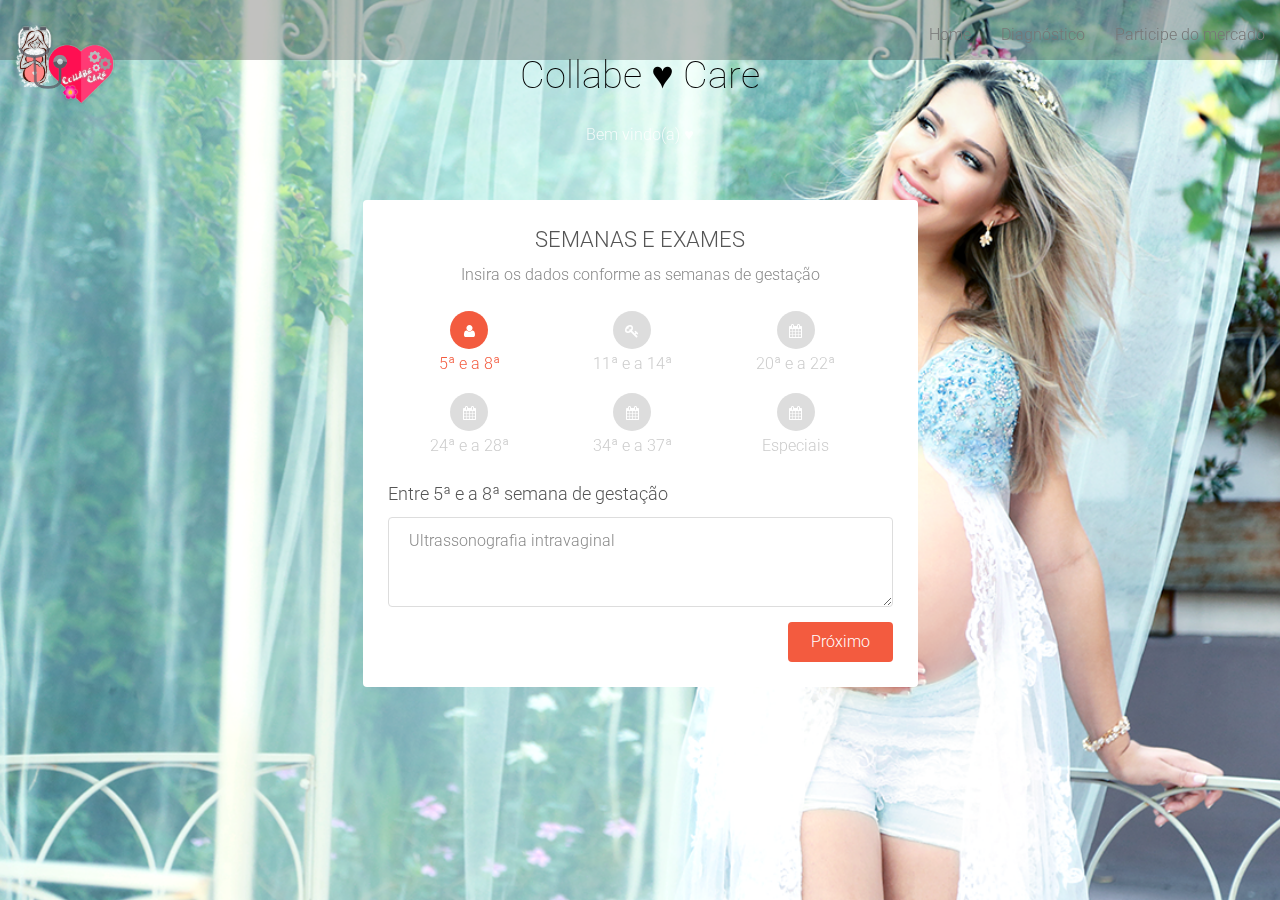
<file: index.html>
<!DOCTYPE html>
<html lang="en">

    <head>

        <meta charset="utf-8">
        <meta http-equiv="X-UA-Compatible" content="IE=edge">
        <meta name="viewport" content="width=device-width, initial-scale=1">
        <title>Collabe Care</title>
        
        <!-- CSS -->
        <link rel="stylesheet" href="http://fonts.googleapis.com/css?family=Roboto:400,100,300,500">
        <link rel="stylesheet" href="assets/bootstrap/css/bootstrap.min.css">
        <link rel="stylesheet" href="assets/font-awesome/css/font-awesome.min.css">
		<link rel="stylesheet" href="assets/css/form-elements.css">
        <link rel="stylesheet" href="assets/css/style.css">

        <!-- HTML5 Shim and Respond.js IE8 support of HTML5 elements and media queries -->
        <!-- WARNING: Respond.js doesn't work if you view the page via file:// -->
        <!--[if lt IE 9]>
            <script src="https://oss.maxcdn.com/libs/html5shiv/3.7.0/html5shiv.js"></script>
            <script src="https://oss.maxcdn.com/libs/respond.js/1.4.2/respond.min.js"></script>
        <![endif]-->

        <!-- Favicon and touch icons -->
        <link rel="shortcut icon" href="assets/ico/favicon.png">
        <link rel="apple-touch-icon-precomposed" sizes="144x144" href="assets/ico/apple-touch-icon-144-precomposed.png">
        <link rel="apple-touch-icon-precomposed" sizes="114x114" href="assets/ico/apple-touch-icon-114-precomposed.png">
        <link rel="apple-touch-icon-precomposed" sizes="72x72" href="assets/ico/apple-touch-icon-72-precomposed.png">
        <link rel="apple-touch-icon-precomposed" href="assets/ico/apple-touch-icon-57-precomposed.png">

    </head>

    <body>
 

<nav id="mainNav" class="navbar navbar-default navbar-fixed-top">
        <div class="container-fluid">
            <!-- Brand and toggle get grouped for better mobile display -->
            <div class="navbar-header">
                <button type="button" class="navbar-toggle collapsed" data-toggle="collapse" data-target="#bs-example-navbar-collapse-1">
                    <span class="sr-only">Toggle navigation</span> Menu <i class="fa fa-bars"></i>
                </button>
               <a href="index.html" class="navbar-brand page-scroll" href="#page-top"><img class="logo_top" src="assets/img/logo3.png" alt="logo" width="100px" ></a>
<!-- <a class="navbar-brand page-scroll" href="#page-top">Start Bootstrap</a>-->
            </div>

            <!-- Collect the nav links, forms, and other content for toggling -->
            <div class="collapse navbar-collapse" id="bs-example-navbar-collapse-1" style="color: red">
                <ul id="itens_navbar" class="nav navbar-nav navbar-right">
                    <li>
                        <a class="page-scroll" href="index.html">Home</a>
                    </li>
                    <li>
                        <a class="page-scroll" href="relatorio.html">Diagnóstico</a>
                    </li>
                    <li>
                        <a class="page-scroll" href="mensal.html">Participe do mercado</a>
                    </li>
                    <!--<li>
                        <a class="page-scroll" href="#contact">Contato</a>
                    </li>-->
                </ul>
            </div>
            <!-- /.navbar-collapse -->
        </div>
        <!-- /.container-fluid -->
    </nav>
		
        <!-- Top content -->
        <div class="top-content">
            <div class="container">
                
                <div class="row">
                    <div class="col-sm-8 col-sm-offset-2 text">
                       <h1 style="color: black;" >Collabe <strong >♥</strong> Care </h1>
                        <div class="description">
                       	    <p>
                                Bem vindo(a) ♥
                            </p>
                        </div>
                    </div>
                </div>
                
                <div class="row">
                    <div class="col-sm-12 col-sm-offset-1 col-md-12 col-md-offset-1 col-lg-6 col-lg-offset-3 form-box">
                    	<form role="form" action="" method="post" class="f1">

                    		<h3>Semanas e exames</h3>
                    		<p>Insira os dados conforme as semanas de gestação</p>
                    		<div class="f1-steps">
                    			<div class="f1-progress">
                    			    <!--<div class="f1-progress-line" data-now-value="16.66" data-number-of-steps="7" style="width: 16.66%;"></div>-->
                    			</div>
                    			<div class="f1-step active">
                    				<div class="f1-step-icon"><i class="fa fa-user"></i></div>
                    				<p>5ª e a 8ª</p>
                    			</div>
                    			<div class="f1-step">
                    				<div class="f1-step-icon"><i class="fa fa-key"></i></div>
                    				<p>11ª e a 14ª</p>
                    			</div>
                    		    <div class="f1-step">
                    				<div class="f1-step-icon"><i class="fa fa-calendar"></i></div>
                    				<p>20ª e a 22ª</p>
                    			</div>
                                
                                <div class="f1-step">
                    				<div class="f1-step-icon"><i class="fa fa-calendar"></i></div>
                    				<p> 24ª e a 28ª</p>
                    			</div>
                                <div class="f1-step">
                    				<div class="f1-step-icon"><i class="fa fa-calendar"></i></div>
                    				<p>34ª e a 37ª</p>
                    			</div>
                                <div class="f1-step">
                    				<div class="f1-step-icon" href="#especial"><i class="fa fa-calendar"></i></div>
                    				<p>Especiais</p>
                    			</div>
                    		</div>
                    		
                    		<fieldset>
                    		    <h4>Entre 5ª e a 8ª semana de gestação</h4>
                    			<div class="form-group">
                    			    <label class="sr-only" for="f1-first-name">First name</label>
                                    <textarea type="text" name="f1-first-name" placeholder="Ultrassonografia intravaginal" class="f1-first-name form-control" 
                                    data-toggle="tooltip" data-placement="left" 
                                    title="Quando o fator Rh da mãe é negativo e o do pai positivo, a mulher deve solicitar esse teste, 
                                    feito por exame de sangue. Ele revela se houve contato entre o 
                                    sangue materno e o do bebê para que seja iniciado o tratamento 
                                    antes que o feto se prejudique. Isso porque a incompatibilidade 
                                    sanguínea pode levar à eritroblastose fetal, quando o corpo da 
                                    mãe destrói as hemoglobinas do bebê e pode levar à morte, 
                                    Realizado mensalmente, em jejum de três horas." id="f1-first-name"></textarea>
                                </div>
                                <div class="f1-buttons">
                                    <button type="button" class="btn btn-next">Próximo</button>
                                </div>
                            </fieldset>

                            <fieldset>
                                <h4>Entre a 11ª e a 14ª semana de gestação</h4>
                                <div class="form-group">
                                    <label class="sr-only" for="f1-email">Email</label>
                                    <textarea type="text" name="f1-email" placeholder="Ultrassonografia morfológica" class="f1-email form-control" 
                                     data-toggle="tooltip" data-placement="left" 
                                    title="O principal objetivo desse exame é a medicação da espessura de um fluido entre a pela e a gordura da nuca do bebê. 
                                        O resultado aponta uma menor ou maior chance de haver anomalias, sendo a principal delas a Síndrome de Down. 
                                        Nesse mesmo exame, verifica-se uma eventual ausência do osso nasal, que pode ser também um indício de alteração cromossômica. 
                                        Outras finalidades são: medir o bebê, atestar sua vitalidade pela ausculta dos batimentos cardíacos e observar o ducto venoso, 
                                        um vaso que pode dar aos médicos sinais de possíveis problemas cardíacos. Se o exame apontar a possibilidade de alguma <br>
                                        alteração cromossômica no feto, o médico deverá solicitar exames complementares" id="f1-first-name"></textarea>
                                </div>
                                               
                                <div class="f1-buttons"> <br>
                                    <button type="button" class="btn btn-previous">Anterior</button>
                                    <button type="button" class="btn btn-next">Próximo</button>
                                </div>
                            </fieldset>

                            <fieldset>
                                <h4>Entre a 20ª e a 22ª semana de gestação</h4>
                                <div class="form-group">
                                    <label class="sr-only" for="f1-email">Email</label>
                                    <textarea type="text" name="f1-email" placeholder="Ultrassonografia morfológica" class="f1-email form-control"
                                    data-toggle="tooltip" data-placement="left" 
                                    title="O principal objetivo desse exame é a medicação da espessura de um fluido entre a pela e a gordura da nuca do bebê. 
                                        O resultado aponta uma menor ou maior chance de haver anomalias, sendo a principal delas a Síndrome de Down. 
                                        Nesse mesmo exame, verifica-se uma eventual ausência do osso nasal, que pode ser também um indício de alteração cromossômica. 
                                        Outras finalidades são: medir o bebê, atestar sua vitalidade pela ausculta dos batimentos cardíacos e observar o ducto venoso, 
                                        um vaso que pode dar aos médicos sinais de possíveis problemas cardíacos. Se o exame apontar a possibilidade de alguma 
                                        alteração cromossômica no feto, o médico deverá solicitar exames complementares" id="f1-first-name"></textarea>
                                </div>

                                <div class="f1-buttons">
                                    <button type="button" class="btn btn-previous">Anterior</button>
                                    <button type="button" class="btn btn-next">Próximo</button>
                                </div>
                            </fieldset>
                            <fieldset>
                                <h4>Entre a 24ª e a 28ª semana de gestação</h4>
                                <div class="form-group">
                                    <label class="sr-only" for="f1-email">Email</label>
                                    <textarea type="text" name="f1-email" placeholder="Ultrassonografia morfológica" class="f1-email form-control" 
                                    data-toggle="tooltip" data-placement="left" 
                                    title="O principal objetivo desse exame é a medicação da espessura de um fluido entre a pela e a gordura da nuca do bebê. 
                                        O resultado aponta uma menor ou maior chance de haver anomalias, sendo a principal delas a Síndrome de Down. 
                                        Nesse mesmo exame, verifica-se uma eventual ausência do osso nasal, que pode ser também um indício de alteração cromossômica. 
                                        Outras finalidades são: medir o bebê, atestar sua vitalidade pela ausculta dos batimentos cardíacos e observar o ducto venoso, 
                                        um vaso que pode dar aos médicos sinais de possíveis problemas cardíacos. Se o exame apontar a possibilidade de alguma 
                                        alteração cromossômica no feto, o médico deverá solicitar exames complementares" id="f1-first-name"></textarea>
                                </div>

                                            
                                <div class="f1-buttons">
                                    <button type="button" class="btn btn-previous">Anterior</button>
                                    <button type="button" class="btn btn-next">Próximo</button>
                                </div>
                            </fieldset>
                            <fieldset>
                                <h4>Entre a 34ª e a 37ª semana de gestação</h4>
                                <div class="form-group">
                                    <label class="sr-only" for="f1-email">Email</label>
                                    <textarea type="text" name="f1-email" placeholder="Ultrassonografia morfológica" class="f1-email form-control"
                                    data-toggle="tooltip" data-placement="left" 
                                    title=" O principal objetivo desse exame é a medicação da espessura de um fluido entre a pela e a gordura da nuca do bebê. 
                                        O resultado aponta uma menor ou maior chance de haver anomalias, sendo a principal delas a Síndrome de Down. 
                                        Nesse mesmo exame, verifica-se uma eventual ausência do osso nasal, que pode ser também um indício de alteração cromossômica. 
                                        Outras finalidades são: medir o bebê, atestar sua vitalidade pela ausculta dos batimentos cardíacos e observar o ducto venoso, 
                                        um vaso que pode dar aos médicos sinais de possíveis problemas cardíacos. Se o exame apontar a possibilidade de alguma 
                                        alteração cromossômica no feto, o médico deverá solicitar exames complementares" id="f1-first-name"></textarea>
                                </div>

                                           
                                <div class="f1-buttons">
                                    <button type="button" class="btn btn-previous">Anterior</button>
                                    <button type="button" class="btn btn-next">Próximo</button>
                                </div>
                            </fieldset>
                            <fieldset id="especial">
                    		    <h4>Entre 5ª e a 8ª semana de gestação</h4>
                    			<div class="form-group">
                    			    <label class="sr-only" for="f1-first-name">First name</label>
                                    <textarea type="text" name="f1-first-name" placeholder="Ultrassonografia intravaginal" class="f1-first-name form-control" 
                                    data-toggle="tooltip" data-placement="left" 
                                    title="Quando o fator Rh da mãe é negativo e o do pai positivo, a mulher deve solicitar esse teste, 
                                    feito por exame de sangue. Ele revela se houve contato entre o 
                                    sangue materno e o do bebê para que seja iniciado o tratamento 
                                    antes que o feto se prejudique. Isso porque a incompatibilidade 
                                    sanguínea pode levar à eritroblastose fetal, quando o corpo da 
                                    mãe destrói as hemoglobinas do bebê e pode levar à morte, 
                                    Realizado mensalmente, em jejum de três horas." id="f1-first-name"></textarea>
                                </div>

                                <h4>Teste de Coombs</h4>
                    			<div class="form-group">
                    			    <label class="sr-only" for="f1-first-name">First name</label>
                                    <textarea type="text" name="f1-first-name" placeholder="Ultrassonografia intravaginal" class="f1-first-name form-control" 
                                    data-toggle="tooltip" data-placement="left" 
                                    title="Solicitada normalmente quando existe a suspeita de alterações cromossômicas no feto. 
                                    A dúvida pode surgir, por exemplo, após o exame de ultrassonografia de translucência nucal. 
                                    O procedimento consiste na análise de uma amostra da placenta, coletada por uma agulha, 
                                    que é inserida através do abdômen da gestante. O exame apresenta um risco pequeno de 
                                    provocar aborto." id="f1-first-name"></textarea>
                                </div>

                                <h4>Biópsia do vilo corial (11ª a 14ª semana):</h4>
                    			<div class="form-group">
                    			    <label class="sr-only" for="f1-first-name">First name</label>
                                    <textarea type="text" name="f1-first-name" placeholder="Ultrassonografia intravaginal" class="f1-first-name form-control" data-toggle="tooltip" data-placement="left" 
                                    title="Semelhante à biópsia do vilo corial, também objetiva a constatação de anormalidades 
                                    genéticas no feto. Nesse exame, porém, a amostra analisada é do líquido amniótico, 
                                    que envolve o bebê. Assim como no exame anterior, existe o perigo de causar um aborto." id="f1-first-name"></textarea>
                                </div>

                                <h4>Amniocentese (a partir da 13ª semana):</h4>
                    			<div class="form-group">
                    			    <label class="sr-only" for="f1-first-name">First name</label>
                                    <textarea type="text" name="f1-first-name" placeholder="Ultrassonografia intravaginal" class="f1-first-name form-control" data-toggle="tooltip" data-placement="left" 
                                    title="Indicada quando a gestação tem alto risco de prematuridade, como no caso de gêmeos, 
                                    tem como finalidade checar as condições do colo do útero. Se houver probabilidade de ele 
                                    se romper, o que pode levar ao parto prematuro, o médico avalia a possibilidade de realizar 
                                    uma cerclagem uterina (cirurgia que costura o colo do útero para reforçar seu fechamento)." id="f1-first-name"></textarea>
                                </div>

                                <h4>Ultrassonografia transvaginal (a partir da 12ª semana):</h4>
                    			<div class="form-group">
                    			    <label class="sr-only" for="f1-first-name">First name</label>
                                    <textarea type="text" name="f1-first-name" placeholder="Ultrassonografia intravaginal" class="f1-first-name form-control" data-toggle="tooltip" data-placement="left" 
                                    title="É uma análise da secreção vaginal para avaliar a chance de nascimento prematuro. 
                                    Realizada em mulheres de alto risco para parto prematuro, como as que tiveram o problema 
                                    em gestação anterior ou apresentam o encurtamento do colo uterino." id="f1-first-name"></textarea>
                                </div>


                                <h4>Fibronectina fetal (18ª à 24ª):</h4>
                    			<div class="form-group">
                    			    <label class="sr-only" for="f1-first-name">First name</label>
                                    <textarea type="text" name="f1-first-name" placeholder="Ultrassonografia intravaginal" class="f1-first-name form-control" data-toggle="tooltip" data-placement="left" 
                                    title="Com um aparelho de ultrassonografia, observa-se detalhadamente o funcionamento 
                                    do coração do bebê. Esse exame vem sendo cada vez mais adotado pelos médicos como uma 
                                    rotina, dentro do pré-natal, mesmo para pacientes de baixo risco. Entretanto, muitos 
                                    obstetras ainda o requisitam apenas para situações específicas, em que a probabilidade 
                                    de anomalias cardíacas no feto é maior. Alguns desses casos ocorrem se a mãe tem alguma 
                                    malformação congênita do coração ou quando é constatada uma alteração cromossômica no feto.." id="f1-first-name"></textarea>
                                </div>

                                <h4>Ecocardiografia fetal (a partir da 28ª semana):</h4>
                    			<div class="form-group">
                    			    <label class="sr-only" for="f1-first-name">First name</label>
                                    <textarea type="text" name="f1-first-name" placeholder="Ultrassonografia intravaginal" class="f1-first-name form-control"  data-toggle="tooltip" data-placement="left" 
                                    title="Com um aparelho de ultrassonografia, observa-se detalhadamente o funcionamento do coração do bebê. 
                                    Esse exame vem sendo cada vez mais adotado pelos médicos como uma rotina, dentro do pré-natal, mesmo 
                                    para pacientes de baixo risco. Entretanto, muitos obstetras ainda o requisitam apenas para situações 
                                    específicas, em que a probabilidade de anomalias cardíacas no feto é maior. Alguns desses casos ocorrem 
                                    se a mãe tem alguma malformação congênita do coração ou quando é constatada uma alteração cromossômica no feto." id="f1-first-name"></textarea>
                                </div>

                                <h4>Perfil biofísico fetal (após a 28ª semana)</h4>
                    			<div class="form-group">
                    			    <label class="sr-only" for="f1-first-name">First name</label>
                                    <textarea type="text" name="f1-first-name" placeholder="Ultrassonografia intravaginal" class="f1-first-name form-control"  data-toggle="tooltip" data-placement="left" 
                                    title="Realizado por aparelho de ultrassom, esse exame é solicitado quando existe a suspeita de o 
                                    desenvolvimento do bebê estar comprometido. Indicado nas gestações de alto risco, 
                                    ele avalia movimentos respiratórios, movimentos dos membros, tônus muscular, reatividade 
                                    da frequência cardíaca e volume do líquido amniótico. " id="f1-first-name"></textarea>
                                </div>


                                <div class="f1-buttons">
                                    <button type="button" class="btn btn-submit">Salvar!</button>
                                </div>
                            </fieldset>
                            
                    	</form>
                    </div>
                </div>
                    
            </div>
        </div>


        <!-- Javascript -->
        <script src="assets/js/jquery-1.11.1.min.js"></script>
        <script src="assets/bootstrap/js/bootstrap.min.js"></script>
        <script src="assets/js/jquery.backstretch.min.js"></script>
        <script src="assets/js/retina-1.1.0.min.js"></script>
        <script src="assets/js/scripts.js"></script>
        
        <!--[if lt IE 10]>
            <script src="assets/js/placeholder.js"></script>
        <![endif]-->

    </body>

</html>
</file>
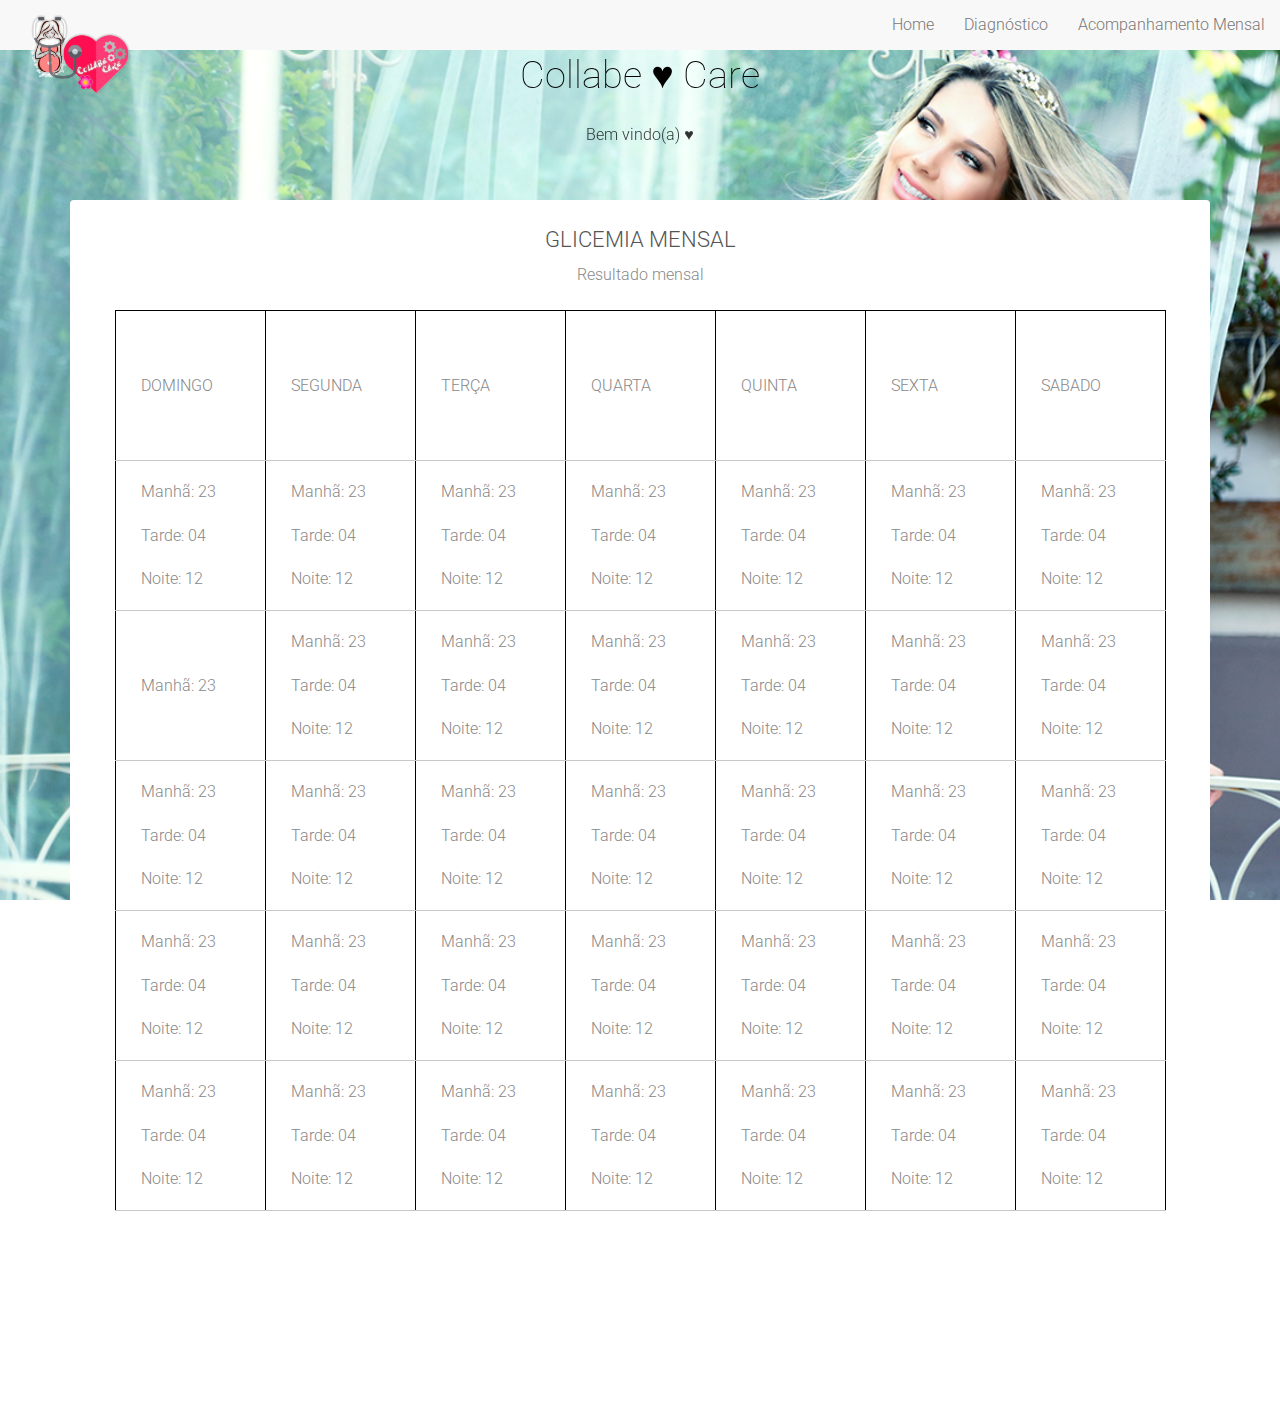
<file: mensal.html>
<!DOCTYPE html>
<html lang="en">

    <head>

        <meta charset="utf-8">
        <meta http-equiv="X-UA-Compatible" content="IE=edge">
        <meta name="viewport" content="width=device-width, initial-scale=1">
        <title>Collabe Care</title>

        <!-- CSS -->
        <link rel="stylesheet" href="http://fonts.googleapis.com/css?family=Roboto:400,100,300,500">
        <link rel="stylesheet" href="assets/bootstrap/css/bootstrap.min.css">
        <link rel="stylesheet" href="assets/font-awesome/css/font-awesome.min.css">
		<link rel="stylesheet" href="assets/css/form-elements.css">
        <link rel="stylesheet" href="assets/css/style.css">

        <!-- HTML5 Shim and Respond.js IE8 support of HTML5 elements and media queries -->
        <!-- WARNING: Respond.js doesn't work if you view the page via file:// -->
        <!--[if lt IE 9]>
            <script src="https://oss.maxcdn.com/libs/html5shiv/3.7.0/html5shiv.js"></script>
            <script src="https://oss.maxcdn.com/libs/respond.js/1.4.2/respond.min.js"></script>
        <![endif]-->

        <!-- Favicon and touch icons -->
        <link rel="shortcut icon" href="assets/ico/favicon.png">
        <link rel="apple-touch-icon-precomposed" sizes="144x144" href="assets/ico/apple-touch-icon-144-precomposed.png">
        <link rel="apple-touch-icon-precomposed" sizes="114x114" href="assets/ico/apple-touch-icon-114-precomposed.png">
        <link rel="apple-touch-icon-precomposed" sizes="72x72" href="assets/ico/apple-touch-icon-72-precomposed.png">
        <link rel="apple-touch-icon-precomposed" href="assets/ico/apple-touch-icon-57-precomposed.png">

    </head>

    <body>
<nav id="mainNav" class="hideme avbar navbar-default navbar-fixed-top">
        <div class="container-fluid">
            <!-- Brand and toggle get grouped for better mobile display -->
            <div class="navbar-header">
                <button type="button" class="navbar-toggle collapsed" data-toggle="collapse" data-target="#bs-example-navbar-collapse-1">
                    <span class="sr-only">Toggle navigation</span> Menu <i class="fa fa-bars"></i>
                </button>
              <a href="index.html" class="navbar-brand page-scroll" href="#page-top"><img class="logo_top" src="assets/img/logo3.png" alt="logo" width="100px" ></a>
<!-- <a class="navbar-brand page-scroll" href="#page-top">Start Bootstrap</a>-->
            </div>

            <!-- Collect the nav links, forms, and other content for toggling -->
            <div class="collapse navbar-collapse hideme " id="bs-example-navbar-collapse-1" style="color: orangered">
                <ul id="itens_navbar" class="nav navbar-nav navbar-right">
                    <li>
                        <a class="page-scroll" href="index.html">Home</a>
                    </li>
                    <li>
                        <a class="page-scroll" href="relatorio.html">Diagnóstico</a>
                    </li>
                    <li>
                        <a class="page-scroll" href="mensal.html">Acompanhamento Mensal</a>
                    </li>
                    <!--<li>
                        <a class="page-scroll" href="#contact">Contato</a>
                    </li>-->
                </ul>
            </div>
            <!-- /.navbar-collapse -->
        </div>
        <!-- /.container-fluid -->
    </nav>
		
        <!-- Top content -->
        <div class="top-content">
            <div class="container hideme">
                
                <div class="row">
                    <div class="col-sm-8 col-sm-offset-2 text" style="color: black;">
                        <h1 style="color: black;" >Collabe <strong >♥</strong> Care </h1>
                        <div class="description">
                       	    <p>
                                Bem vindo(a) ♥
                            </p>
                        </div>
                    </div>
                </div>
                
                <div class="row hideme">
                    <div class="col-sm-10  col-md-12  form-box">
                    	<form role="form" action="" method="post" class="f1">

                    		<h3>Glicemia mensal</h3>
                    		<p>Resultado mensal</p>
                    	<fieldset>
                        <div class="col-md-12 align-right" style="line-height: 15px;">
                            <table>
  
  <tr class="id_calendar">
    <td>DOMINGO</td>
    <td>SEGUNDA</td>
    <td>TERÇA</td>
    <td>QUARTA</td>
    <td>QUINTA</td>
    <td>SEXTA</td>
    <td>SABADO</td>
  </tr>
   <tr>
    <td> Manhã: 23<br>
         Tarde: 04<br>
         Noite: 12
    </td>
    <td> Manhã: 23<br>
         Tarde: 04<br>
         Noite: 12
    </td>
    <td> Manhã: 23<br>
         Tarde: 04<br>
         Noite: 12
    </td>
    <td> Manhã: 23<br>
         Tarde: 04<br>
         Noite: 12
    </td>
    <td> Manhã: 23<br>
         Tarde: 04<br>
         Noite: 12
    </td>
    <td> Manhã: 23<br>
         Tarde: 04<br>
         Noite: 12
    </td>
    <td> Manhã: 23<br>
         Tarde: 04<br>
         Noite: 12
    </td>
  </tr>
   <tr>
    <td>Manhã: 23</td>
    <td> Manhã: 23<br>
         Tarde: 04<br>
         Noite: 12
    </td>
    <td> Manhã: 23<br>
         Tarde: 04<br>
         Noite: 12
    </td>
    <td> Manhã: 23<br>
         Tarde: 04<br>
         Noite: 12
    </td>
    <td> Manhã: 23<br>
         Tarde: 04<br>
         Noite: 12
    </td>
    <td> Manhã: 23<br>
         Tarde: 04<br>
         Noite: 12
    </td>
    <td> Manhã: 23<br>
         Tarde: 04<br>
         Noite: 12
    </td>
    
  </tr>
  
  <tr>
    <td> Manhã: 23<br>
         Tarde: 04<br>
         Noite: 12
    </td>
    <td> Manhã: 23<br>
         Tarde: 04<br>
         Noite: 12
    </td>
    <td> Manhã: 23<br>
         Tarde: 04<br>
         Noite: 12
    </td>
    <td> Manhã: 23<br>
         Tarde: 04<br>
         Noite: 12
    </td>
    <td> Manhã: 23<br>
         Tarde: 04<br>
         Noite: 12
    </td>
    <td> Manhã: 23<br>
         Tarde: 04<br>
         Noite: 12
    </td>
    <td> Manhã: 23<br>
         Tarde: 04<br>
         Noite: 12
    </td>
  </tr>
  
  <tr>
    <td> Manhã: 23<br>
         Tarde: 04<br>
         Noite: 12
    </td>
    <td> Manhã: 23<br>
         Tarde: 04<br>
         Noite: 12
    </td>
    <td> Manhã: 23<br>
         Tarde: 04<br>
         Noite: 12
    </td>
    <td> Manhã: 23<br>
         Tarde: 04<br>
         Noite: 12
    </td>
    <td> Manhã: 23<br>
         Tarde: 04<br>
         Noite: 12
    </td>
    <td> Manhã: 23<br>
         Tarde: 04<br>
         Noite: 12
    </td>
    <td> Manhã: 23<br>
         Tarde: 04<br>
         Noite: 12
    </td>
  </tr>
  <tr>
   <td> Manhã: 23<br>
         Tarde: 04<br>
         Noite: 12
    </td>
    <td> Manhã: 23<br>
         Tarde: 04<br>
         Noite: 12
    </td>
    <td> Manhã: 23<br>
         Tarde: 04<br>
         Noite: 12
    </td>
    <td> Manhã: 23<br>
         Tarde: 04<br>
         Noite: 12
    </td>
    <td> Manhã: 23<br>
         Tarde: 04<br>
         Noite: 12
    </td>
    <td> Manhã: 23<br>
         Tarde: 04<br>
         Noite: 12
    </td>
    <td> Manhã: 23<br>
         Tarde: 04<br>
         Noite: 12
    </td>
  </tr>
  
  
</table>
                        </div>
                            
                            </fieldset>
                            
                    	</form>
                    </div>
                </div>
                    
            </div>
        </div>


        <!-- Javascript -->
        <script src="assets/js/jquery-1.11.1.min.js"></script>
        <script src="assets/bootstrap/js/bootstrap.min.js"></script>
        <script src="assets/js/jquery.backstretch.min.js"></script>
        <script src="assets/js/retina-1.1.0.min.js"></script>
        <script src="assets/js/scripts.js"></script>
        
        <!--[if lt IE 10]>
            <script src="assets/js/placeholder.js"></script>
        <![endif]-->

    </body>

</html>
</file>
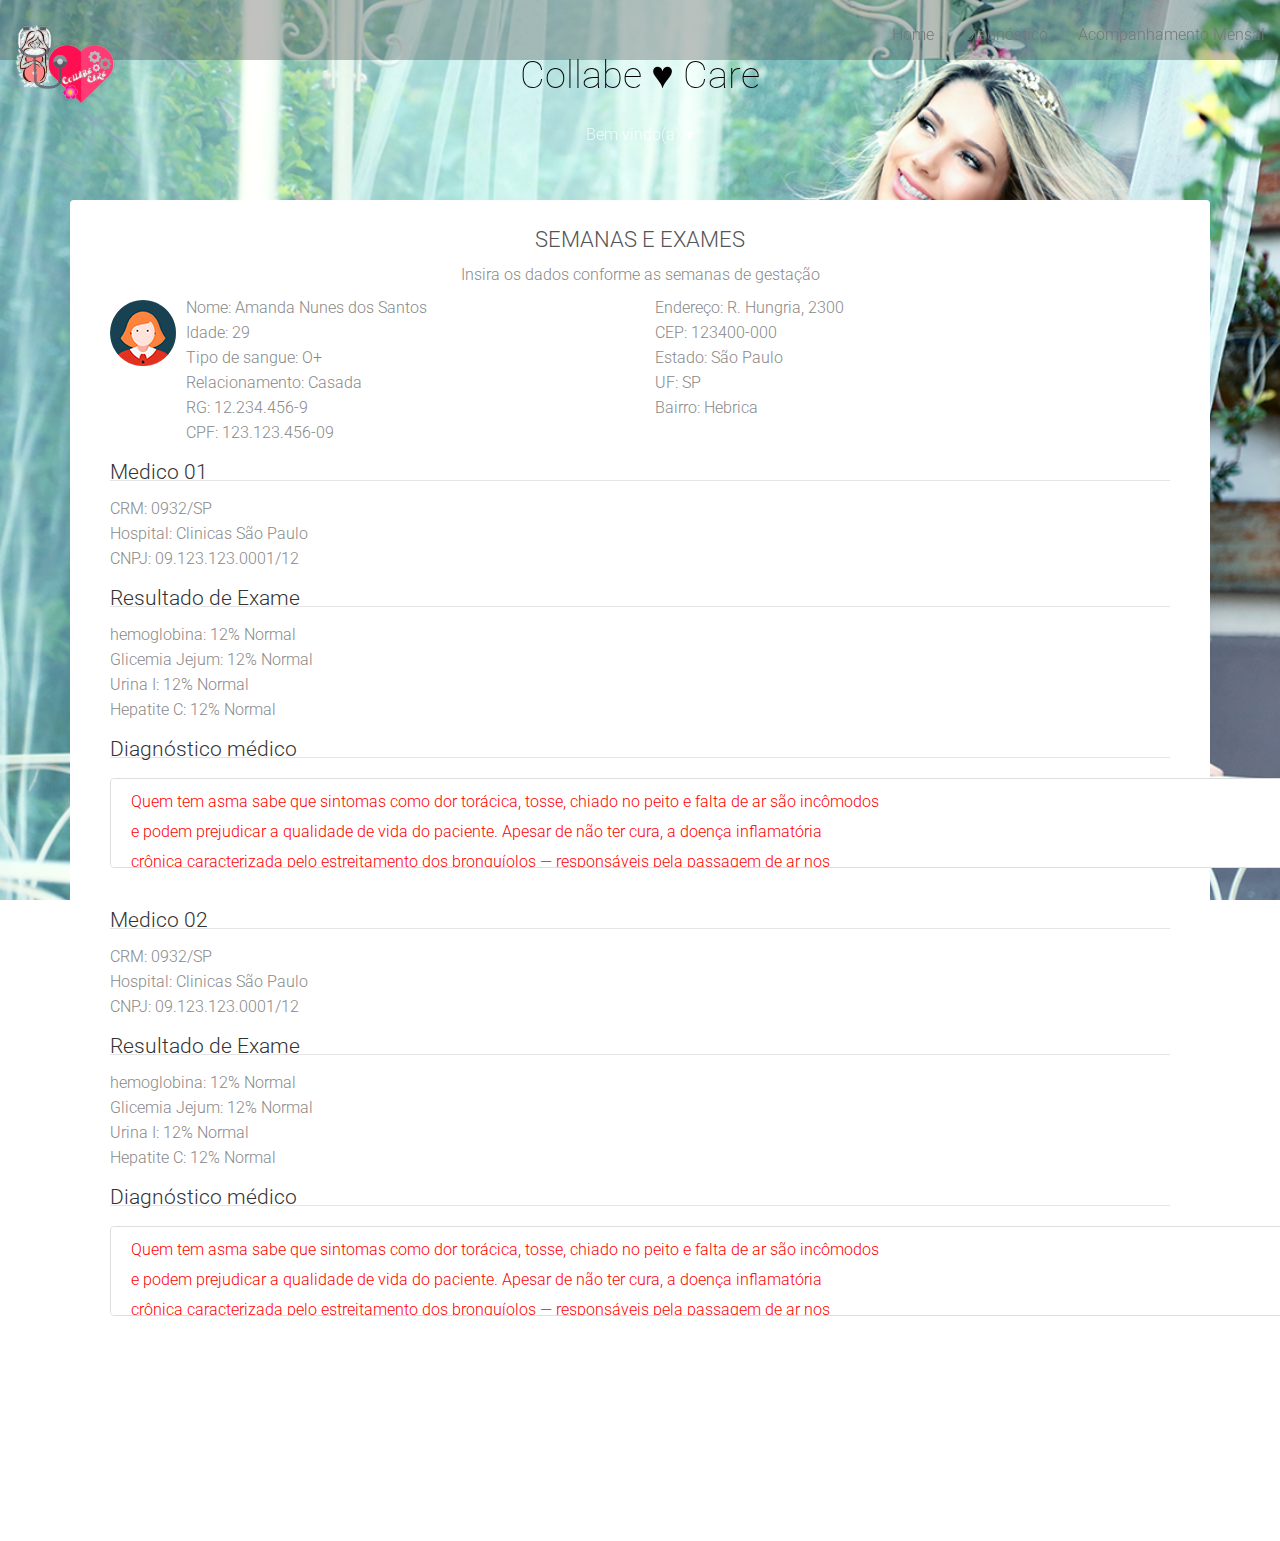
<file: Relatorio.html>
<!DOCTYPE html>
<html lang="en">

    <head>

        <meta charset="utf-8">
        <meta http-equiv="X-UA-Compatible" content="IE=edge">
        <meta name="viewport" content="width=device-width, initial-scale=1">
        <title>Collabe Care</title>

        <!-- CSS -->
        <link rel="stylesheet" href="http://fonts.googleapis.com/css?family=Roboto:400,100,300,500">
        <link rel="stylesheet" href="assets/bootstrap/css/bootstrap.min.css">
        <link rel="stylesheet" href="assets/font-awesome/css/font-awesome.min.css">
		<link rel="stylesheet" href="assets/css/form-elements.css">
        <link rel="stylesheet" href="assets/css/style.css">

        <!-- HTML5 Shim and Respond.js IE8 support of HTML5 elements and media queries -->
        <!-- WARNING: Respond.js doesn't work if you view the page via file:// -->
        <!--[if lt IE 9]>
            <script src="https://oss.maxcdn.com/libs/html5shiv/3.7.0/html5shiv.js"></script>
            <script src="https://oss.maxcdn.com/libs/respond.js/1.4.2/respond.min.js"></script>
        <![endif]-->

        <!-- Favicon and touch icons -->
        <link rel="shortcut icon" href="assets/ico/favicon.png">
        <link rel="apple-touch-icon-precomposed" sizes="144x144" href="assets/ico/apple-touch-icon-144-precomposed.png">
        <link rel="apple-touch-icon-precomposed" sizes="114x114" href="assets/ico/apple-touch-icon-114-precomposed.png">
        <link rel="apple-touch-icon-precomposed" sizes="72x72" href="assets/ico/apple-touch-icon-72-precomposed.png">
        <link rel="apple-touch-icon-precomposed" href="assets/ico/apple-touch-icon-57-precomposed.png">

    </head>

    <body>
<nav id="mainNav" class="navbar navbar-default navbar-fixed-top">
        <div class="container-fluid">
            <!-- Brand and toggle get grouped for better mobile display -->
            <div class="navbar-header">
                <button type="button" class="navbar-toggle collapsed" data-toggle="collapse" data-target="#bs-example-navbar-collapse-1">
                    <span class="sr-only">Toggle navigation</span> Menu <i class="fa fa-bars"></i>
                </button>
                <a href="index.html" class="navbar-brand page-scroll" href="#page-top"><img class="logo_top" src="assets/img/logo3.png" alt="logo" width="100px" ></a>
<!-- <a class="navbar-brand page-scroll" href="#page-top">Start Bootstrap</a>-->
            </div>

            <!-- Collect the nav links, forms, and other content for toggling -->
            <div class="collapse navbar-collapse" id="bs-example-navbar-collapse-1" style="color: orangered">
                <ul id="itens_navbar" class="nav navbar-nav navbar-right">
                    <li>
                        <a class="page-scroll" href="index.html">Home</a>
                    </li>
                    <li>
                        <a class="page-scroll" href="relatorio.html">Diagnóstico</a>
                    </li>
                    <li>
                        <a class="page-scroll" href="mensal.html">Acompanhamento Mensal</a>
                    </li>
                    <!--<li>
                        <a class="page-scroll" href="#contact">Contato</a>
                    </li>-->
                </ul>
            </div>
            <!-- /.navbar-collapse -->
        </div>
        <!-- /.container-fluid -->
    </nav>
		
        <!-- Top content -->
        <div class="top-content hideme">
            <div class="container">
                
                <div class="row item hideme">
                    <div class="col-sm-8 col-sm-offset-2 text">
                       <h1 style="color: black;" >Collabe <strong >♥</strong> Care </h1>
                        <div class="description">
                       	    <p color: black;">
                                Bem vindo(a) ♥
                            </p>
                        </div>
                    </div>
                </div>
                
                <div class="row item hideme">
                    <div class="col-sm-10  col-md-12  form-box">
                    	<form role="form" action="" method="post" class="f1">

                    		<h3>Semanas e exames</h3>
                    		<p>Insira os dados conforme as semanas de gestação</p>
                    	<fieldset>
                        <div  class="item col-md-6 align-right" style="line-height: 15px;">
                            <img src="assets/img/avatar.png" alt="" style="margin-right: 2%;">
                        
                        
                            <p>Nome: Amanda Nunes dos Santos</p>
                            <p>Idade: 29</p>
                            <p>Tipo de sangue: O+</p>
                            <p>Relacionamento: Casada</p>
                            <p>RG: 12.234.456-9</p>
                            <p>CPF: 123.123.456-09</p>
                        </div>

                        <div class="item col-md-6 align-right hideme" style="line-height: 15px;">
                            <p>Endereço: R. Hungria, 2300</p>
                            <p>CEP: 123400-000</p>
                            <p>Estado: São Paulo</p>
                            <p>UF: SP</p>
                            <p>Bairro: Hebrica</p>
                        </div>

                        <div class="item col-md-12 align-center hideme" style="line-height: 15px;">
                            <br>
                            <legend>Medico 01</legend>
                            <p>CRM: 0932/SP</p>
                            <p>Hospital: Clinicas São Paulo</p>
                            <p>CNPJ: 09.123.123.0001/12</p>
                        </div>
                           
                           
                    	<div class="item col-md-12 align-centevhidemer" style="line-height: 15px;">
                            <br>
                            <legend>Resultado de Exame</legend>
                            <p>hemoglobina: 12% Normal</p>
                            <p>Glicemia Jejum: 12% Normal</p>
                            <p>Urina I: 12% Normal</p>
                            <p>Hepatite C: 12% Normal</p>
                        </div>

                        <div class="item col-md-12 align-center hideme" style="line-height: 15px;">
                            <br>
                            <legend>Diagnóstico médico</legend>
                            <textarea name="" id="" cols="125" rows="120" readonly="readonly">
Quem tem asma sabe que sintomas como dor torácica, tosse, chiado no peito e falta de ar são incômodos 
e podem prejudicar a qualidade de vida do paciente. Apesar de não ter cura, a doença inflamatória 
crônica caracterizada pelo estreitamento dos bronquíolos — responsáveis pela passagem de ar nos 
pulmões — precisa ser acompanhada e tratada sob a orientação de um médico pneumologista.
 </textarea>
 <br><br><br>

                        </div>

                        <div class=" item col-md-12 align-center hideme" style="line-height: 15px;">
                            <br>
                            <legend>Medico 02</legend>
                            <p>CRM: 0932/SP</p>
                            <p>Hospital: Clinicas São Paulo</p>
                            <p>CNPJ: 09.123.123.0001/12</p>
                        </div>
                           
                           
                    	<div class="item col-md-12 align-center hideme" style="line-height: 15px;">
                            <br>
                            <legend>Resultado de Exame</legend>
                            <p>hemoglobina: 12% Normal</p>
                            <p>Glicemia Jejum: 12% Normal</p>
                            <p>Urina I: 12% Normal</p>
                            <p>Hepatite C: 12% Normal</p>
                        </div>

                        <div class="item col-md-12 align-center" style="line-height: 15px;">
                            <br>
                            <legend>Diagnóstico médico</legend>
                            <textarea name="" id="" cols="125" rows="120" readonly="readonly">
Quem tem asma sabe que sintomas como dor torácica, tosse, chiado no peito e falta de ar são incômodos 
e podem prejudicar a qualidade de vida do paciente. Apesar de não ter cura, a doença inflamatória 
crônica caracterizada pelo estreitamento dos bronquíolos — responsáveis pela passagem de ar nos 
pulmões — precisa ser acompanhada e tratada sob a orientação de um médico pneumologista.
 </textarea>
 <br><br><br>

                        </div>
                            
                            </fieldset>
                            
                    	</form>
                    </div>
                </div>
                    
            </div>
        </div>


        <!-- Javascript -->
        <script src="assets/js/jquery-1.11.1.min.js"></script>
        <script src="assets/bootstrap/js/bootstrap.min.js"></script>
        <script src="assets/js/jquery.backstretch.min.js"></script>
        <script src="assets/js/retina-1.1.0.min.js"></script>
        <script src="assets/js/scripts.js"></script>
        
        <!--[if lt IE 10]>
            <script src="assets/js/placeholder.js"></script>
        <![endif]-->

    </body>

</html>
</file>
<file: assets/css/form-elements.css>
input[type="text"], 
input[type="password"], 
textarea, 
textarea.form-control {
	height: 44px;
    margin: 0;
    padding: 0 20px;
    vertical-align: middle;
    background: #fff;
    border: 1px solid #ddd;
    font-family: 'Roboto', sans-serif;
    font-size: 16px;
    font-weight: 300;
    line-height: 44px;
    color: red;
    -moz-border-radius: 4px; -webkit-border-radius: 4px; border-radius: 4px;
    -moz-box-shadow: none; -webkit-box-shadow: none; box-shadow: none;
    -o-transition: all .3s; -moz-transition: all .3s; -webkit-transition: all .3s; -ms-transition: all .3s; transition: all .3s;
}

textarea, 
textarea.form-control {
	height: 90px;
	padding-top: 8px;
	padding-bottom: 8px;
	line-height: 30px;
}

input[type="text"]:focus, 
input[type="password"]:focus, 
textarea:focus, 
textarea.form-control:focus {
	outline: 0;
	background: #fff;
    border: 1px solid #ccc;
    -moz-box-shadow: none; -webkit-box-shadow: none; box-shadow: none;
}

input[type="text"]:-moz-placeholder, input[type="password"]:-moz-placeholder, 
textarea:-moz-placeholder, textarea.form-control:-moz-placeholder { color: #888; }

input[type="text"]:-ms-input-placeholder, input[type="password"]:-ms-input-placeholder, 
textarea:-ms-input-placeholder, textarea.form-control:-ms-input-placeholder { color: #888; }

input[type="text"]::-webkit-input-placeholder, input[type="password"]::-webkit-input-placeholder, 
textarea::-webkit-input-placeholder, textarea.form-control::-webkit-input-placeholder { color: #888; }

label { font-weight: 300; }


button.btn {
	min-width: 105px;
	height: 40px;
    margin: 0;
    padding: 0 20px;
    vertical-align: middle;
    border: 0;
    font-family: 'Roboto', sans-serif;
    font-size: 16px;
    font-weight: 300;
    line-height: 40px;
    color: #fff;
    -moz-border-radius: 4px; -webkit-border-radius: 4px; border-radius: 4px;
    text-shadow: none;
    -moz-box-shadow: none; -webkit-box-shadow: none; box-shadow: none;
    -o-transition: all .3s; -moz-transition: all .3s; -webkit-transition: all .3s; -ms-transition: all .3s; transition: all .3s;
}

button.btn:hover { opacity: 0.6; color: #fff; }
button.btn:active { outline: 0; opacity: 0.6; color: #fff; -moz-box-shadow: none; -webkit-box-shadow: none; box-shadow: none; }
button.btn:focus,
button.btn:active:focus,
button.btn.active:focus { outline: 0; opacity: 0.6; color: #fff; }

button.btn.btn-next,
button.btn.btn-next:focus,
button.btn.btn-next:active:focus, button.btn.btn-next.active:focus { background: #f35b3f; }

button.btn.btn-submit,
button.btn.btn-submit:focus,
button.btn.btn-submit:active:focus, button.btn.btn-submit.active:focus { background: #f35b3f; }

button.btn.btn-previous,
button.btn.btn-previous:focus,
button.btn.btn-previous:active:focus, button.btn.btn-previous.active:focus { background: red; }
</file>
<file: assets/css/style.css>
body {
    font-family: 'Roboto', sans-serif;
    font-size: 16px;
    font-weight: 300;
    color: #888;
    line-height: 30px;
    text-align: center;
}

strong { font-weight: 500; }

a, a:hover, a:focus {
	color: #f35b3f;
	text-decoration: none;
    -o-transition: all .3s; -moz-transition: all .3s; -webkit-transition: all .3s; -ms-transition: all .3s; transition: all .3s;
}

h1, h2 {
	margin-top: 10px;
	font-size: 38px;
    font-weight: 100;
    color: #555;
    line-height: 50px;
}

h3 {
	font-size: 22px;
    font-weight: 300;
    color: #555;
    line-height: 30px;
}

h4 {
	font-size: 18px;
    font-weight: 300;
    color: #555;
    line-height: 26px;
}

img { max-width: 100%;
float:left; }

::-moz-selection { background: #f35b3f; color: #fff; text-shadow: none; }
::selection { background: #f35b3f; color: #fff; text-shadow: none; }


fildset table  th, td {
    border: 1px solid black;
	width: 150px;
	height: 150px;;
	line-height: 274%;
	text-align: center;
}

table {
  border-collapse: collapse;
  border-spacing: 0;
  text-align: ;
  margin: 0 auto;
  margin-top: 10px;
}
th, td {
  border-bottom: 1px solid #c6c9cc;
  padding: 4px 25px;
  text-align: left;
}
#total td {
  border-top: 2px solid black;
  border-bottom: 0px;
}

span {
  display: block;
  color: #707070;
}

#id_calendar{
	line-height: 12px;
	width: 50px;
	height: 50px;;
	line-height: 174%;
	text-align: center;
}


/***** Top menu *****/

.navbar {
	padding-top: 10px;
	background: #333;
	background: rgba(51, 51, 51, 0.3);
	border: 0;
	-o-transition: all .3s; -moz-transition: all .3s; -webkit-transition: all .3s; -ms-transition: all .3s; transition: all .3s;
}
.navbar.navbar-no-bg { background: none; }

ul.navbar-nav {
	font-size: 16px;
	color: #fff;
}

.navbar-inverse ul.navbar-nav li { padding-top: 8px; padding-bottom: 8px; }

.navbar-inverse ul.navbar-nav li .li-text { opacity: 0.8; }

.navbar-inverse ul.navbar-nav li a { display: inline; padding: 0; color: #fff; }
.navbar-inverse ul.navbar-nav li a:hover { color: #fff; opacity: 1; border-bottom: 1px dotted #fff; }
.navbar-inverse ul.navbar-nav li a:focus { color: #fff; outline: 0; opacity: 1; border-bottom: 1px dotted #fff; }

.navbar-inverse ul.navbar-nav li .li-social a {
	margin: 0 5px;
	font-size: 28px;
	vertical-align: middle;
}
.navbar-inverse ul.navbar-nav li .li-social a:hover, 
.navbar-inverse ul.navbar-nav li .li-social a:focus { border: 0; color: #f35b3f; }

.navbar-brand {
	width: 162px;
	
	text-indent: -99999px;
}


/***** Top content *****/

.top-content { padding: 40px 0 170px 0; }

.top-content .text { color: #fff; }
.top-content .text h1 { color: #fff; }
.top-content .description { margin: 20px 0 10px 0; }
.top-content .description p { opacity: 0.8; }
.top-content .description a { color: #fff; }
.top-content .description a:hover, 
.top-content .description a:focus { border-bottom: 1px dotted #fff; }

.form-box { padding-top: 40px; }

.f1 {
	padding: 25px; background: #fff;
	-moz-border-radius: 4px; -webkit-border-radius: 4px; border-radius: 4px;
}
.f1 h3 { margin-top: 0; margin-bottom: 5px; text-transform: uppercase; }

.f1-steps { overflow: hidden; position: relative; margin-top: 17px; }

/*.f1-progress { position: absolute; top: 24px; left: 0; width: 100%; height: 1px; background: #ddd; }*/
.f1-progress-line { position: absolute; top: 0; left: 0; height: 1px; background: #f35b3f; }


.f1-step { position: relative; float: left; width: 32.333333%; padding: 0 5px; }

.f1-step-icon {
	display: inline-block; width: 38px; height: 38px; margin-top: 4px; background: #ddd;
	font-size: 14px; color: #fff; line-height: 40px;
	-moz-border-radius: 50%; -webkit-border-radius: 50%; border-radius: 50%;
}
.f1-step.activated .f1-step-icon {
	background: #fff; border: 1px solid #f35b3f; color: #f35b3f; line-height: 38px;
}
.f1-step.active .f1-step-icon {
	  background: #f35b3f; 
}

.f1-step p { color: #ccc; }
.f1-step.activated p { color: #f35b3f; }
.f1-step.active p { color: #f35b3f; }

.f1 fieldset { display: none; text-align: left; }

.f1-buttons { text-align: right; }

.f1 .input-error { border-color: #f35b3f; }



/***** Media queries *****/

@media (min-width: 992px) and (max-width: 1199px) {}

@media (min-width: 768px) and (max-width: 991px) {}

@media (max-width: 767px) {
	
	.navbar { padding-top: 0; }
	.navbar.navbar-no-bg { background: #333; background: rgba(51, 51, 51, 0.9); }
	.navbar-brand { height: 60px; margin-left: 15px; }
	.navbar-collapse { border: 0; }
	.navbar-toggle { margin-top: 12px; }
	
	.top-content { padding: 40px 0 110px 0; }

}

@media (max-width: 415px) {
	
	h1, h2 { font-size: 32px; }
	
	.f1 { padding-bottom: 20px; }
	.f1-buttons button { margin-bottom: 5px; }

}


/* Retina-ize images/icons */

@media
only screen and (-webkit-min-device-pixel-ratio: 2),
only screen and (   min--moz-device-pixel-ratio: 2),
only screen and (     -o-min-device-pixel-ratio: 2/1),
only screen and (        min-device-pixel-ratio: 2),
only screen and (                min-resolution: 192dpi),
only screen and (                min-resolution: 2dppx) {
	
	/* logo */
    .navbar-brand {
    	background-image: url(../img/logo3.png) !important; background-repeat: no-repeat !important; background-size: 162px 36px !important;
    }
	
}
</file>
